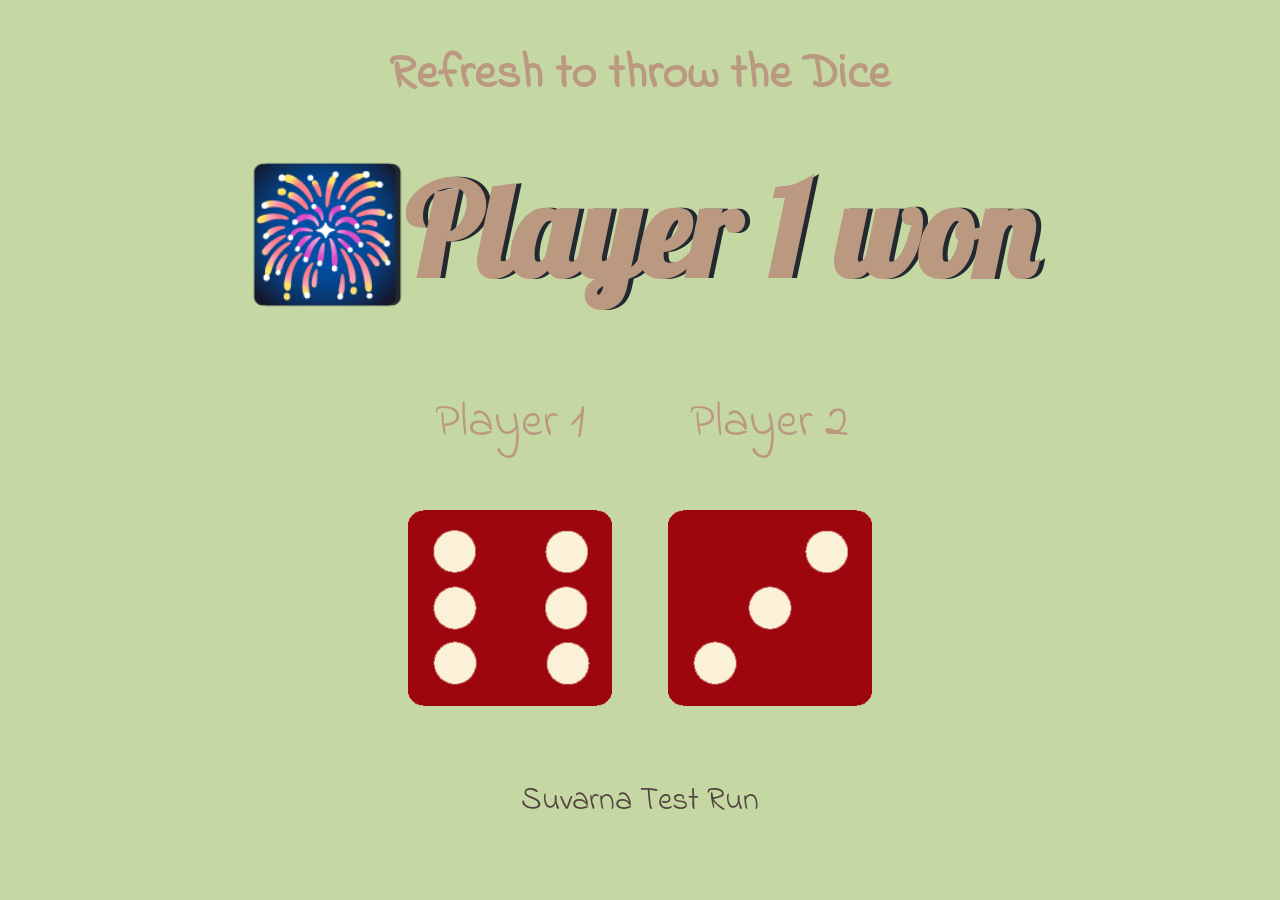
<file: index.html>
<!DOCTYPE html>
<html lang="en" dir="ltr">
  <head>
    <meta charset="utf-8">
    <title>Dicee</title>
    <link rel="stylesheet" href="styles.css">
    <link href="https://fonts.googleapis.com/css?family=Indie+Flower|Lobster" rel="stylesheet">

  </head>
  <body>


    <div class="container">
      <h2>Refresh to throw the Dice</h2>
      <h1>Refresh Me</h1>

      <div class="dice">
        <p>Player 1</p>
        <img class="img1" src="images/dice6.png">
      </div>

      <div class="dice">
        <p>Player 2</p>
        <img class="img2" src="images/dice6.png">
      </div>

    </div>

  <script src="index.js" charset="utf-8"></script>
  </body>

  <footer>
  Suvarna Test Run
  </footer>
</html>
</file>
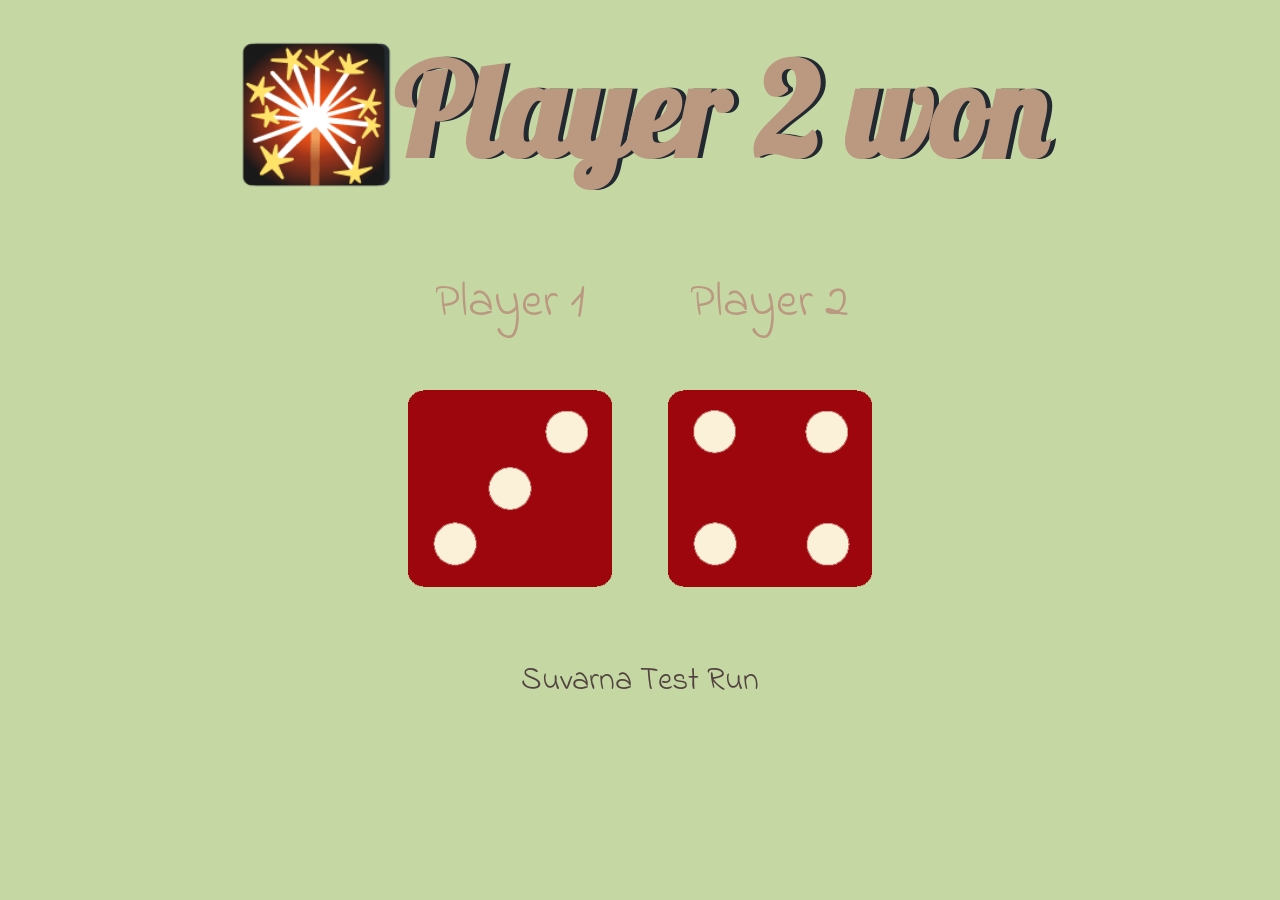
<file: dicee.html>
<!DOCTYPE html>
<html lang="en" dir="ltr">
  <head>
    <meta charset="utf-8">
    <title>Dicee</title>
    <link rel="stylesheet" href="styles.css">
    <link href="https://fonts.googleapis.com/css?family=Indie+Flower|Lobster" rel="stylesheet">

  </head>
  <body>


    <div class="container">
      <h1>Refresh Me</h1>

      <div class="dice">
        <p>Player 1</p>
        <img class="img1" src="images/dice6.png">
      </div>

      <div class="dice">
        <p>Player 2</p>
        <img class="img2" src="images/dice6.png">
      </div>

    </div>

  <script src="index.js" charset="utf-8"></script>
  </body>

  <footer>
  Suvarna Test Run
  </footer>
</html>
</file>
<file: styles.css>
.container {
  width: 70%;
  margin: auto;
  text-align: center;
}

.dice {
  text-align: center;
  display: inline-block;

}

body {
  background-color: #C5D8A4;
}

h1 {
  margin: 30px;
  font-family: 'Lobster', cursive;
  text-shadow: 5px 0 #232931;
  font-size: 8rem;
  color: #BB9981;
}
h2 {
  font-size: 3rem;
  color: #BB9981;
  font-family: 'Indie Flower', cursive;
  font-weight: bold;
}

p {
  font-size: 3rem;
  color: #BB9981;
  font-family: 'Indie Flower', cursive;
}

img {
  width: 80%;
}

footer {
  margin-top: 5%;
  color: #534340;
  text-align: center;
  font-family: 'Indie Flower', cursive;
  font-size: 2rem;

}
</file>
